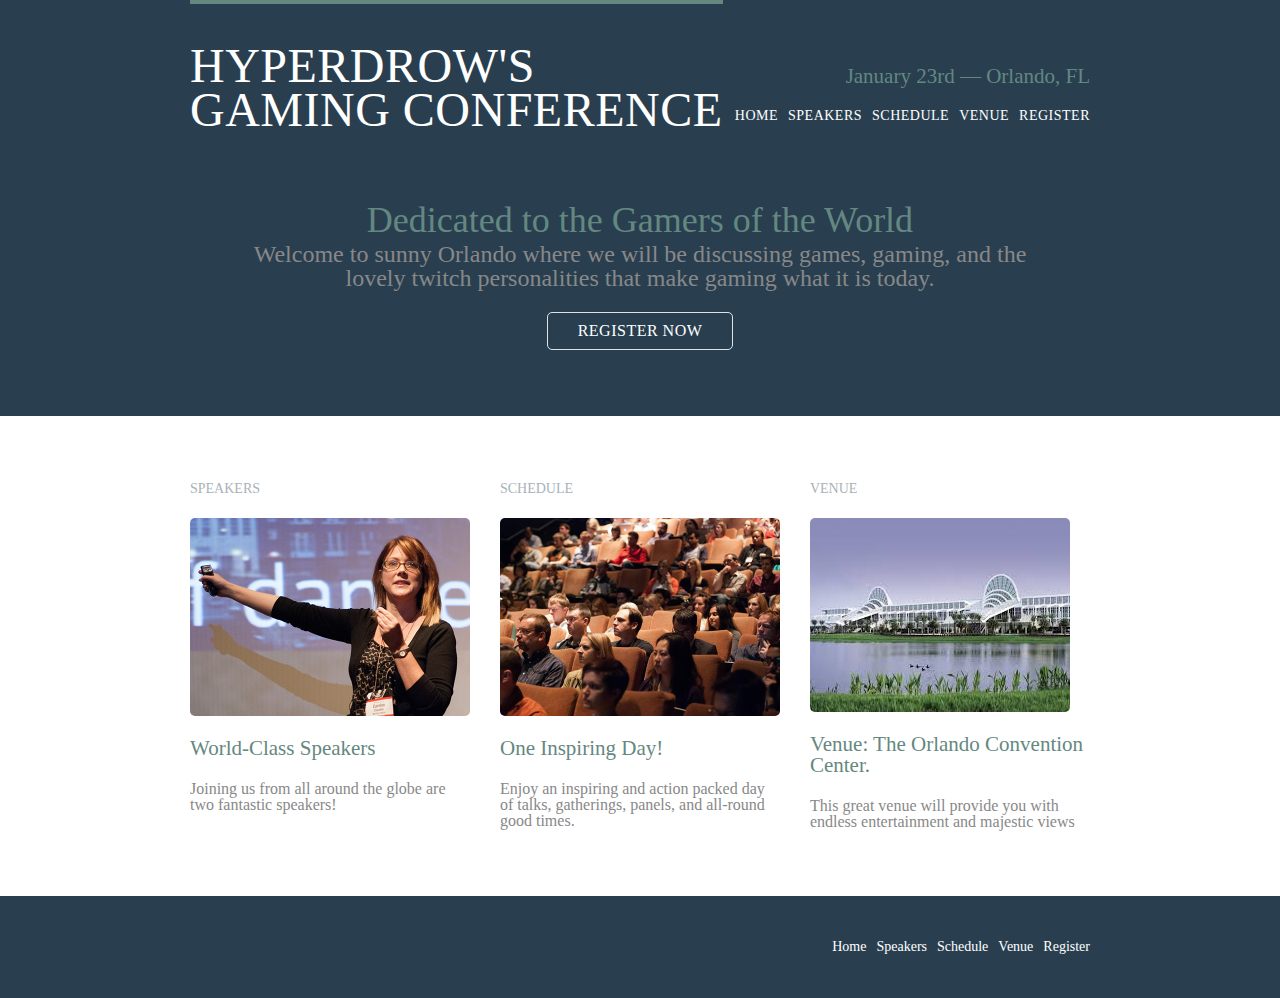
<file: index.html>
<!--Spinoff variant of shayhowe learn to code your own website-->

<!DOCTYPE html>

<html lang="en">

  <head>
    <meta charset="utf-8">
    <title>Hyper's Gaming Convention</title>
    <link rel="stylesheet" href="assets/stylesheet/main.css">
    <link rel="stylesheet"
    href="http://fonts.googleapis.com/css?family=Lato:100,300,400">
  </head>

  <body>
    <header class="primary-header container group">
      <h1 class="logo">
        <a href="index.html">HyperDrow's <br> Gaming Conference</a>
      </h1>
      <h3 class="tagline">January 23rd &mdash; Orlando, FL</h3>
      <nav class="nav primary-nav">
        <ul>
          <li><a href="index.html">Home</a></li><!--
          --><li><a href="speakers.html">Speakers</a></li><!--
          --><li><a href="schedule.html">Schedule</a></li><!--
          --><li><a href="venue.html">Venue</a></li><!--
          --><li><a href="register.html">Register</a></li>
        </ul>
      </nav>
    </header>

    <section class="hero container">
      <h2>Dedicated to the Gamers of the World</h2>
      <p>Welcome to sunny Orlando where we will be discussing games, gaming, and the lovely twitch personalities that make gaming what it is today.</p>
      <a class="btn btn-alt" href="register.html">Register Now</a>
    </section>
    <section class="row">
    <div class="grid">

      <!-- Speakers -->

      <section class="teaser col-1-3">
        <h5>Speakers</h5>
        <a href="speakers.html">
          <img src="assets/images/home/speakers.jpg" alt="Professional Speaker">
          <h3>World-Class Speakers</h3>
        </a>
        <p>Joining us from all around the globe are two fantastic speakers!</p>
      </section><!--

      Schedule

    --><section class="teaser col-1-3">
        <h5>Schedule</h5>
        <a href="schedule.html">
          <img src="assets/images/home/schedule.jpg" alt="Main Schedule">
          <h3>One Inspiring Day!</h3>
        </a>
        <p>Enjoy an inspiring and action packed day of talks, gatherings, panels, and all-round good times.</p>
      </section><!--

      Venue

    --><section class="teaser col-1-3">
        <h5>Venue</h5>
        <a href="venue.html">
          <img src="assets/images/home/venue.jpg" alt="Orlando Convention Center">
          <h3>Venue:  The Orlando Convention Center.</h3>
        </a>
        <p>This great venue will provide you with endless entertainment and majestic views</p>
      </section>
    </div>
    </section>

    <footer class="primary-footer container group">
      <nav class="nav">
        <ul>
          <li><a href="index.html">Home</a></li><!--
          --><li><a href="speakers.html">Speakers</a></li><!--
          --><li><a href="schedule.html">Schedule</a></li><!--
          --><li><a href="venue.html">Venue</a></li><!--
          --><li><a href="register.html">Register</a></li>
        </ul>
      </nav>
    </footer>
  </body>
</html>
</file>
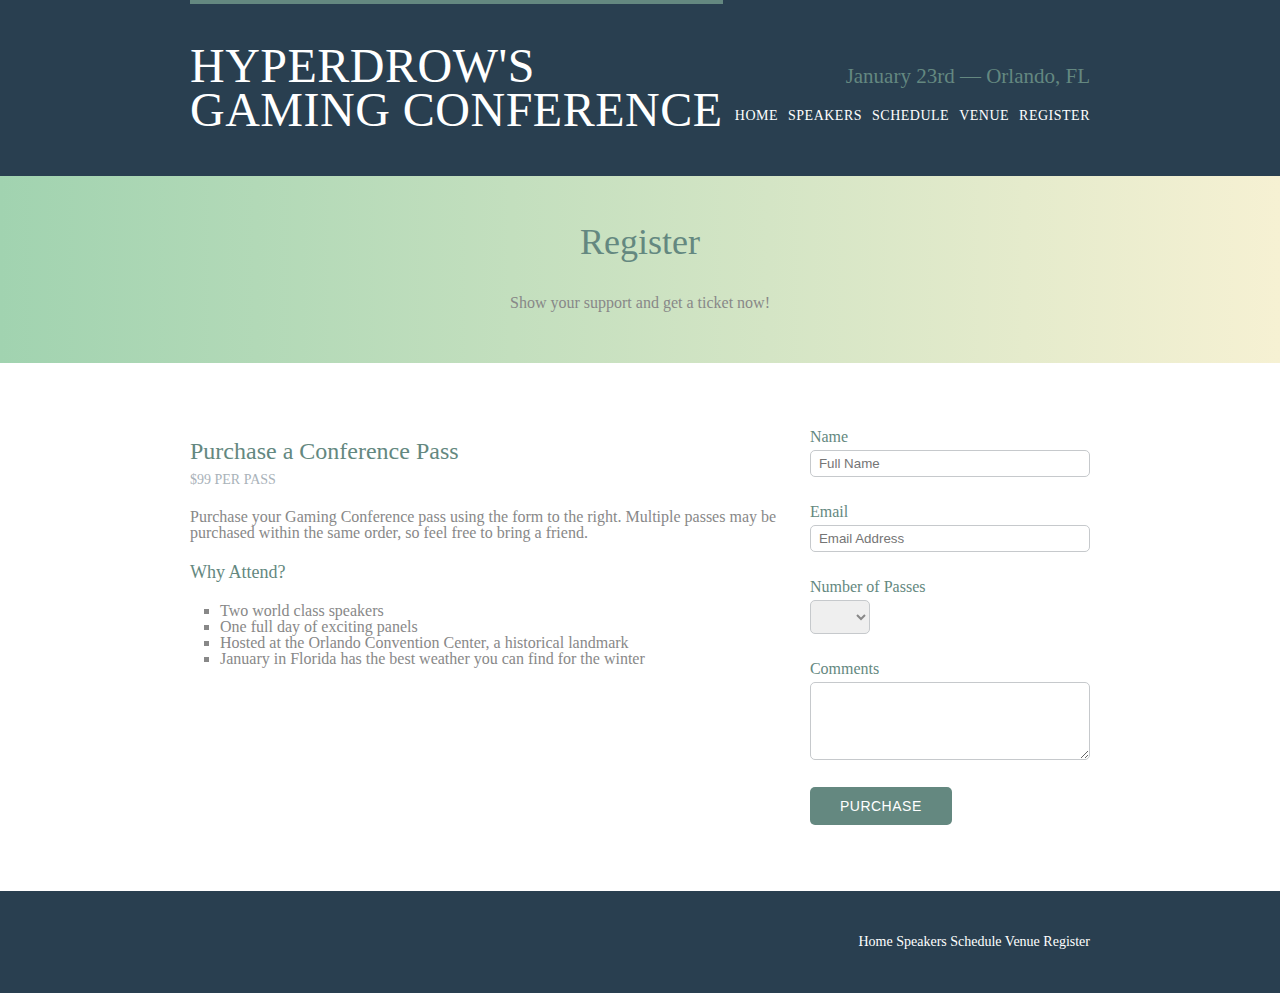
<file: register.html>
<!DOCTYPE html>

<html lang="en">

  <head>
    <meta charset="utf-8">
    <title>Hyper's Gaming Convention</title>
    <link rel="stylesheet" href="assets/stylesheet/main.css">
    <link rel="stylesheet"
    href="http://fonts.googleapis.com/css?family=Lato:100,300,400">
  </head>

  <body>
    <header class="primary-header container group">
      <h1 class="logo">
        <a href="index.html">HyperDrow's <br> Gaming Conference</a>
      </h1>
      <h3 class="tagline">January 23rd &mdash; Orlando, FL</h3>
      <nav class="nav primary-nav">
        <ul>
          <li><a href="index.html">Home</a></li><!--
          --><li><a href="speakers.html">Speakers</a></li><!--
          --><li><a href="schedule.html">Schedule</a></li><!--
          --><li><a href="venue.html">Venue</a></li><!--
          --><li><a href="register.html">Register</a></li>
        </ul>
      </nav>
    </header>

    <section class="row-alt">
      <div class="lead container">
        <h1>Register</h1>
        <p>Show your support and get a ticket now!<p>
      </div>
    </section>

    <section class="row">
      <div class="grid">

        <section class="col-2-3">
          <h2>Purchase a Conference Pass</h2>
          <h5>$99 per Pass</h5>

          <p>Purchase your Gaming Conference pass using the form to the right.  Multiple passes may be purchased within the same order, so feel free to bring a friend.</p>

          <h4>Why Attend?</h4>

          <ul class="why-attend">
            <li>Two world class speakers</li>
            <li>One full day of exciting panels</li>
            <li>Hosted at the Orlando Convention Center, a historical landmark</li>
            <li>January in Florida has the best weather you can find for the winter</li>
          </ul>

        </section><!--

        --><form class="col-1-3" action="#" method="post">

        <fieldset class="register-group">

          <label>
            Name
            <input type="text" name="name" placeholder="Full Name" required>
          </label>

          <label>
            Email
            <input type="Email" name="email" placeholder="Email Address" required>
          </label>

          <label>
            Number of Passes
            <select name="quantity" required>
              <option value="1" selected></option>
              <option value="2"></option>
              <option value="3"></option>
              <option value="4"></option>
              <option value="5"></option>
            </select>
          </label>

          <label>
            Comments
            <textarea name="comments"></textarea>
          </label>

        </fieldset>

        <input class="btn btn-default" type="submit" name="submit" value="Purchase">

        </form>

      </div>
    </section>


    <footer class="primary-footer container group">
      <nav class="nav">
        <a href="index.html">Home</a>
        <a href="speakers.html">Speakers</a>
        <a href="schedule.html">Schedule</a>
        <a href="venue.html">Venue</a>
        <a href="register.html">Register</a>
      </nav>
    </footer>
  </body>
</html>
</file>
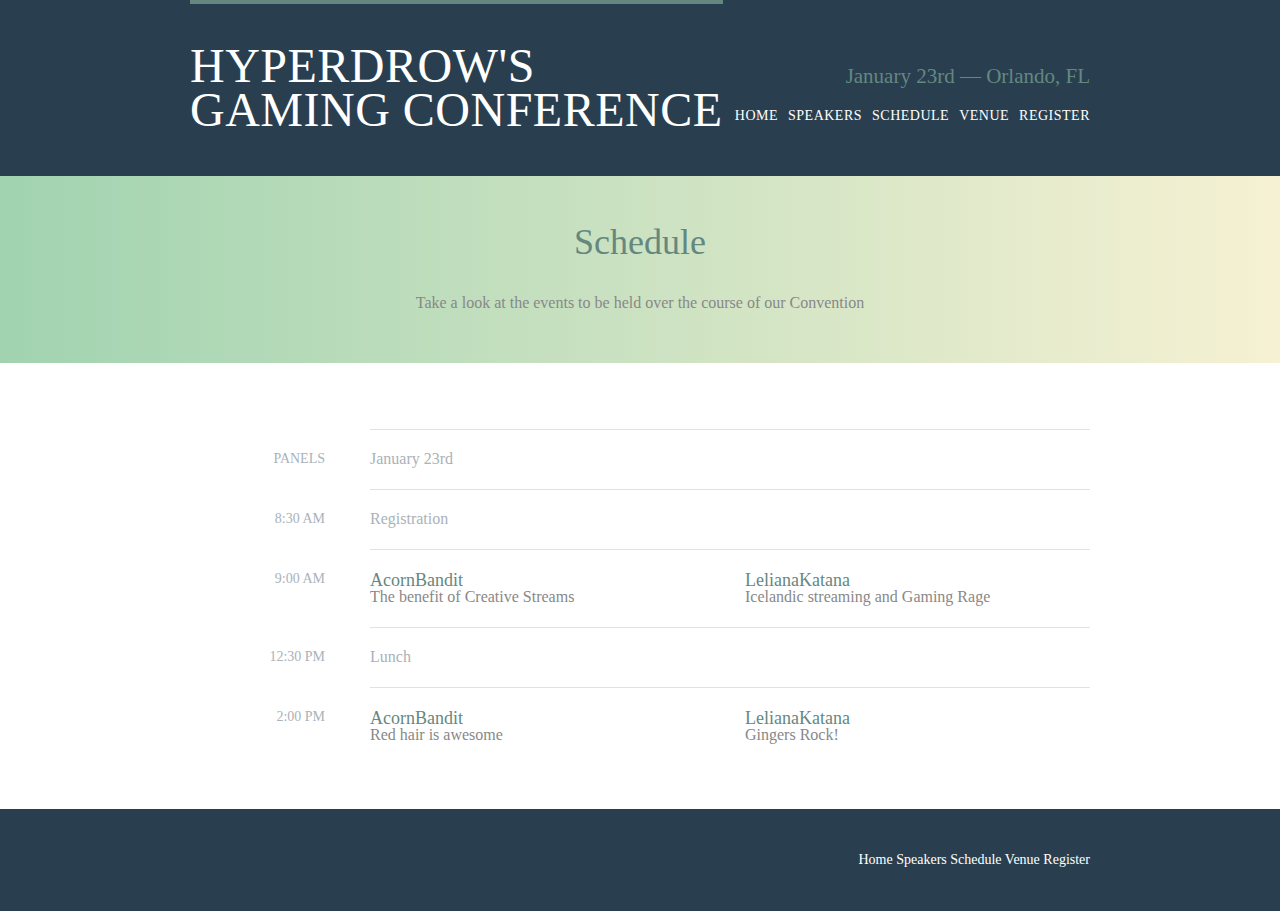
<file: schedule.html>
<!DOCTYPE html>

<html lang="en">

  <head>
    <meta charset="utf-8">
    <title>Hyper's Gaming Convention</title>
    <link rel="stylesheet" href="assets/stylesheet/main.css">
    <link rel="stylesheet"
    href="http://fonts.googleapis.com/css?family=Lato:100,300,400">
  </head>

  <body>
    <header class="primary-header container group">
      <h1 class="logo">
        <a href="index.html">HyperDrow's <br> Gaming Conference</a>
      </h1>
      <h3 class="tagline">January 23rd &mdash; Orlando, FL</h3>
      <nav class="nav primary-nav">
        <ul>
          <li><a href="index.html">Home</a></li><!--
          --><li><a href="speakers.html">Speakers</a></li><!--
          --><li><a href="schedule.html">Schedule</a></li><!--
          --><li><a href="venue.html">Venue</a></li><!--
          --><li><a href="register.html">Register</a></li>
        </ul>
      </nav>
    </header>

    <section class="row-alt">
      <div class="lead container">
        <h1>Schedule</h1>
        <p>Take a look at the events to be held over the course of our Convention<p>
      </div>
    </section>

    <section class="row">
      <div class="container">

        <table>
          <thread>
            <tr>
              <th scope="row">
                Panels
              </th>
              <td class="schedule-offset" colspan="2">
                January 23rd
              </td>
            </tr>
          </thread>
          <tbody>
            <tr>
              <th scope="row">
                <time datetime="08:30:00">8:30 AM</time>
              </th>
              <td class="schedule-offset" colspan="2">
                Registration
              </td>
            </tr>
            <tr>
              <th scope="row">
                <time datetime="09:00:00">9:00 AM</time>
              </th>
              <td>
                <a href="speakers.html#acornbandit">
                  <h4>AcornBandit</h4>
                  The benefit of Creative Streams
                </a>
              </td>
              <td>
                <a href="speakers.html#lelianakatana">
                  <h4>LelianaKatana</h4>
                  Icelandic streaming and Gaming Rage
                </a>
              </td>
            </tr>
            <tr>
              <th scope="row">
                <time datetime="12:30:00">12:30 PM</time>
              </th>
              <td class="schedule-offset" colspan="2">
                Lunch
              </td>
            </tr>
            <tr>
              <th scope="row">
                <time datetime="14:00">2:00 PM </time>
              </th>
              <td>
                <a href="speakers.html#acornbandit">
                  <h4>AcornBandit</h4>
                  Red hair is awesome
                </a>
              </td>
              <td>
                <a href="speakers.html#lelianakatana">
                  <h4>LelianaKatana</h4>
                  Gingers Rock!
                </a>
              </td>
            </tr>
          </tbody>
        </table>

      </div>
    </section>




      </div>
    </section>

    <footer class="primary-footer container group">
      <nav class="nav">
        <a href="index.html">Home</a>
        <a href="speakers.html">Speakers</a>
        <a href="schedule.html">Schedule</a>
        <a href="venue.html">Venue</a>
        <a href="register.html">Register</a>
      </nav>
    </footer>
  </body>
</html>
</file>
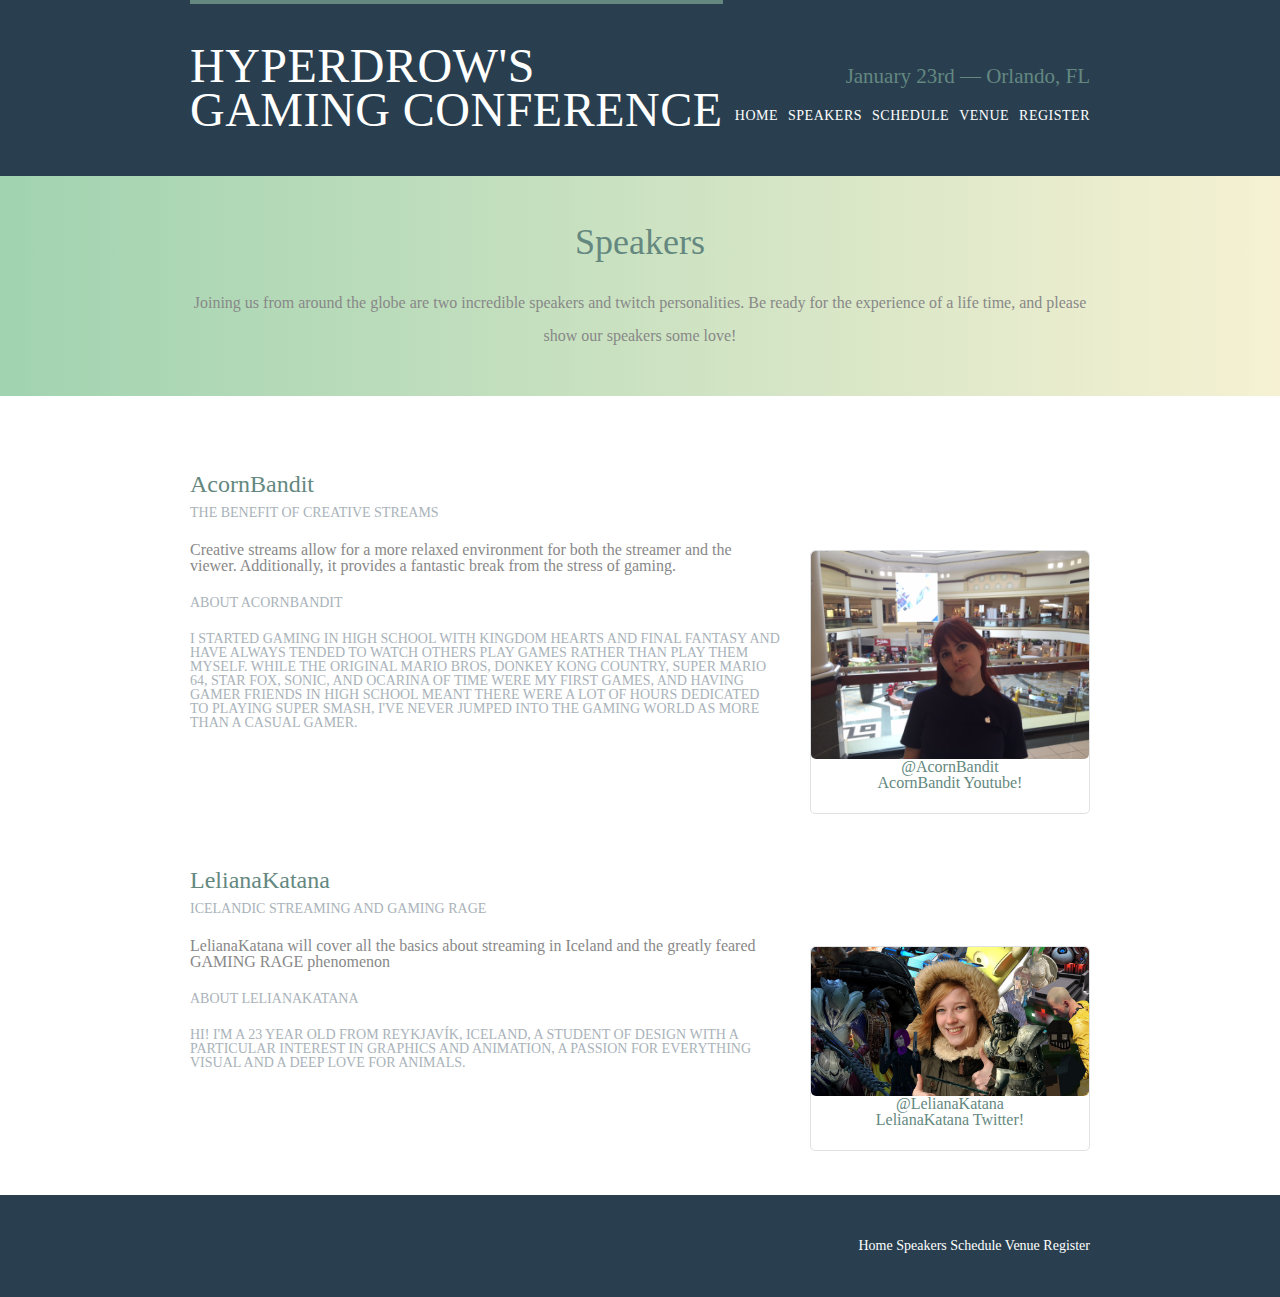
<file: speakers.html>
<!DOCTYPE html>

<html lang="en">

  <head>
    <meta charset="utf-8">
    <title>Hyper's Gaming Convention</title>
    <link rel="stylesheet" href="assets/stylesheet/main.css">
    <link rel="stylesheet"
    href="http://fonts.googleapis.com/css?family=Lato:100,300,400">
  </head>

  <body>
    <header class="primary-header container group">
      <h1 class="logo">
        <a href="index.html">HyperDrow's <br> Gaming Conference</a>
      </h1>
      <h3 class="tagline">January 23rd &mdash; Orlando, FL</h3>
      <nav class="nav primary-nav">
        <ul>
          <li><a href="index.html">Home</a></li><!--
          --><li><a href="speakers.html">Speakers</a></li><!--
          --><li><a href="schedule.html">Schedule</a></li><!--
          --><li><a href="venue.html">Venue</a></li><!--
          --><li><a href="register.html">Register</a></li>
        </ul>
      </nav>
    </header>

    <section class="row-alt">
      <div class="lead container">
        <h1>Speakers</h1>
        <p>Joining us from around the globe are two incredible speakers and twitch personalities.  Be ready for the experience of a life time, and please show our speakers some love!<p>
      </div>
    </section>

    <section class="row">
      <div class="grid">

        <section class="speaker" id="AcornBandit">
          <div class="col-2-3">
            <h2>AcornBandit</h2>
            <h5>The benefit of Creative Streams</h5>
            <p>Creative streams allow for a more relaxed environment for both the streamer and the viewer.  Additionally, it provides a fantastic break from the stress of gaming.</p>
            <h5>About AcornBandit<h5>
            <p>I started gaming in high school with Kingdom Hearts and Final Fantasy and have always tended to watch others play games rather than play them myself. While the original Mario Bros, Donkey Kong Country, Super Mario 64, Star Fox, Sonic, and Ocarina of Time were my first games, and having gamer friends in high school meant there were a lot of hours dedicated to playing Super Smash, I've never jumped into the gaming world as more than a casual gamer.</p>
          </div><!--
          --><aside class="col-1-3">
              <div class="speaker-info">

                <img src="assets/images/speakers/acornbandit.jpg" alt="AcornBandit">

                <ul>
                  <li><a href="https://twitch.tv/acornbandit">@AcornBandit</a></li>
                  <li><a href="https://https://youtube.com/channel/UCW0dl5ak4ITR9Mrkc-V8jSQ">AcornBandit Youtube!</a></li>
                </ul>

              </div>
            </aside>
          </section>

          <section id="LelianaKatana">
            <div class="col-2-3">
              <h2>LelianaKatana</h2>
              <h5>Icelandic streaming and Gaming Rage</h5>
              <p>LelianaKatana will cover all the basics about streaming in Iceland and the greatly feared GAMING RAGE phenomenon</p>
              <h5>About LelianaKatana<h5>
              <p>Hi! I'm a 23 year old from Reykjavík, Iceland, a student of design with a particular interest in graphics and animation, a passion for everything visual and a deep love for animals.</p>
            </div><!--
            --><aside class="col-1-3">
                <div class="speaker-info">

                  <img src="assets/images/speakers/lelianakatana.jpg" alt="LelianaKatana">

                  <ul>
                    <li><a href="https://twitch.tv/lelianakatana">@LelianaKatana</a></li>
                    <li><a href="https://twitter.com/lelianakatana">LelianaKatana Twitter!</a></li>
                  </ul>

                </div>
              </aside>
            </section>


      </div>
    </section>

    <footer class="primary-footer container group">
      <nav class="nav">
        <a href="index.html">Home</a>
        <a href="speakers.html">Speakers</a>
        <a href="schedule.html">Schedule</a>
        <a href="venue.html">Venue</a>
        <a href="register.html">Register</a>
      </nav>
    </footer>
  </body>
</html>
</file>
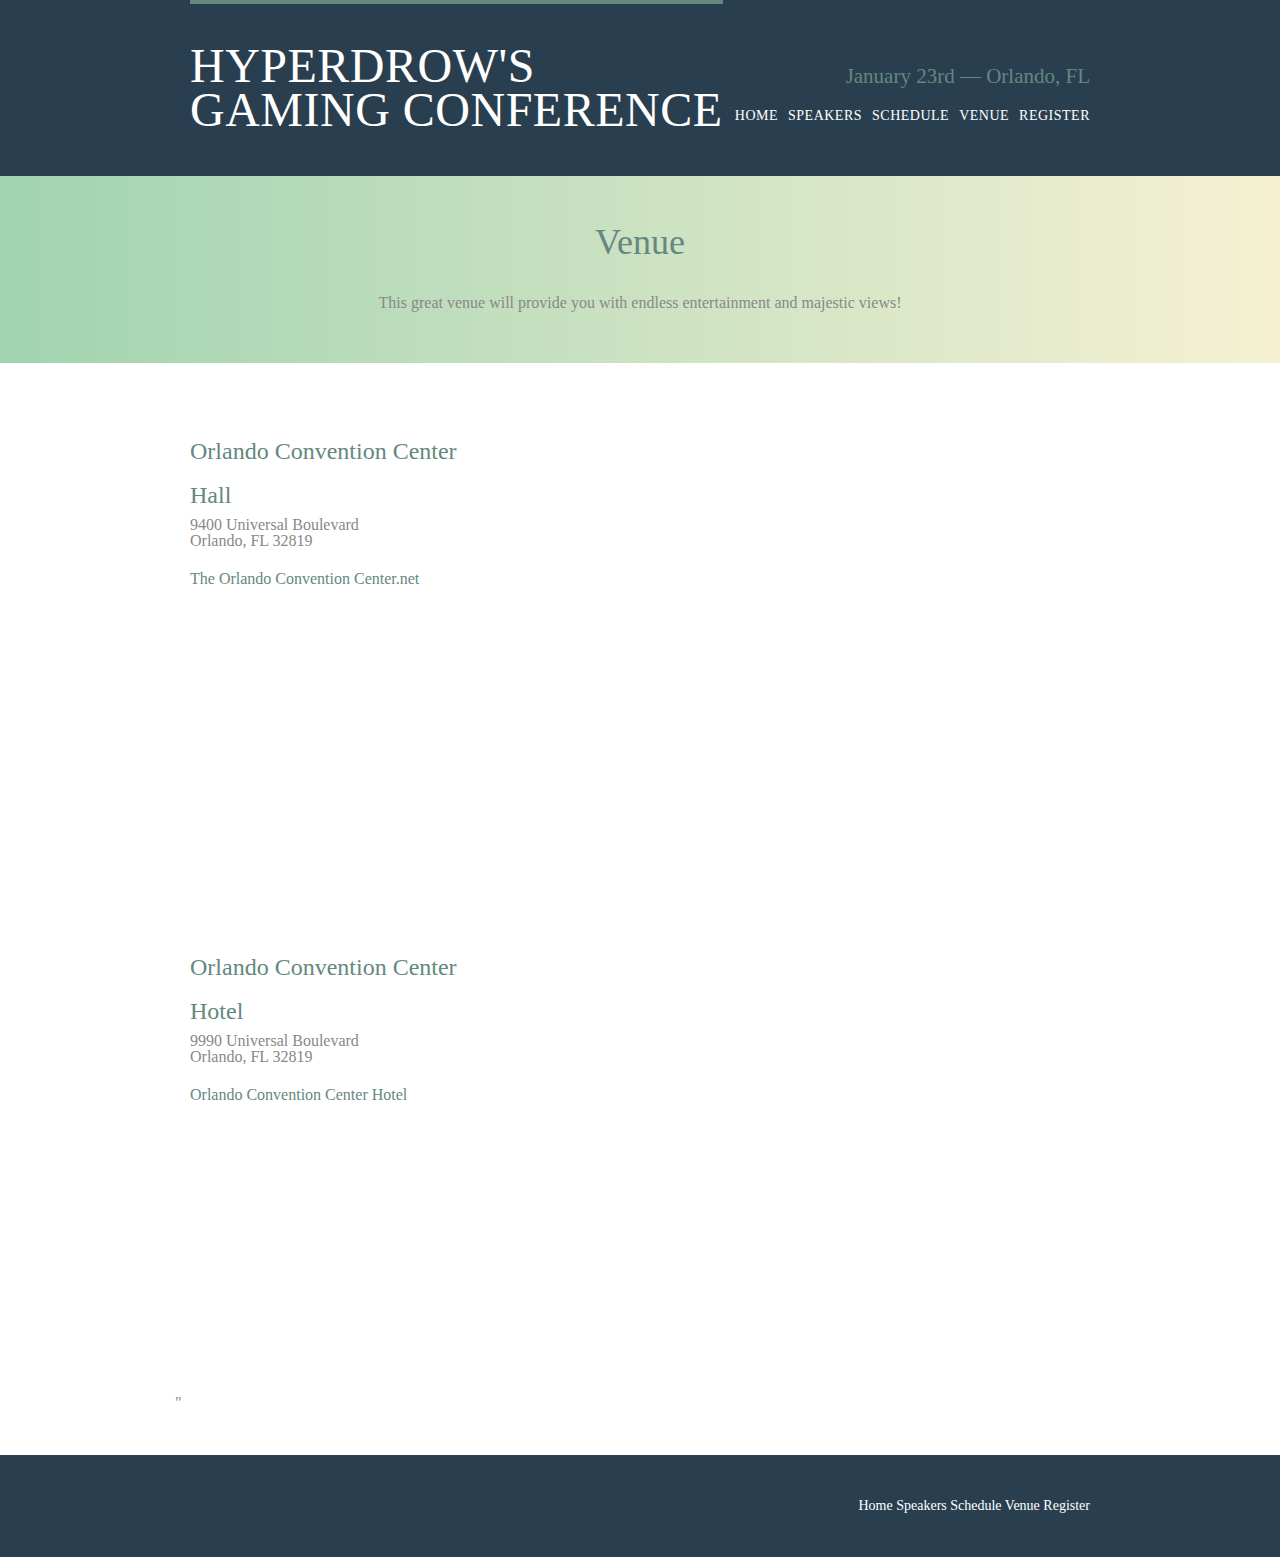
<file: venue.html>
<!DOCTYPE html>

<html lang="en">

  <head>
    <meta charset="utf-8">
    <title>Hyper's Gaming Convention</title>
    <link rel="stylesheet" href="assets/stylesheet/main.css">
    <link rel="stylesheet"
    href="http://fonts.googleapis.com/css?family=Lato:100,300,400">
  </head>

  <body>
    <header class="primary-header container group">
      <h1 class="logo">
        <a href="index.html">HyperDrow's <br> Gaming Conference</a>
      </h1>
      <h3 class="tagline">January 23rd &mdash; Orlando, FL</h3>
      <nav class="nav primary-nav">
        <ul>
          <li><a href="index.html">Home</a></li><!--
          --><li><a href="speakers.html">Speakers</a></li><!--
          --><li><a href="schedule.html">Schedule</a></li><!--
          --><li><a href="venue.html">Venue</a></li><!--
          --><li><a href="register.html">Register</a></li>
        </ul>
      </nav>
    </header>

    <section class="row-alt">
      <div class="lead container">
        <h1>Venue</h1>
        <p>This great venue will provide you with endless entertainment and majestic views!<p>
      </div>
    </section>

    <section class="row">
      <div class="grid">

        <section class="venue-hall">

          <div class="col-1-3">
          <h2>Orlando Convention Center Hall</h2>
          <p>9400 Universal Boulevard <br> Orlando, FL 32819</p>
          <p><a href="http://occc.net/">The Orlando Convention Center.net</a></p>
          </div><!--

        --><iframe class="venue-map col-2-3" src="https://www.google.com/maps/embed?pb=!1m18!1m12!1m3!1d3508.627576674194!2d-81.46373304973704!3d28.430492399862196!2m3!1f0!2f0!3f0!3m2!1i1024!2i768!4f13.1!3m3!1m2!1s0x88e77e479688cdfb%3A0xac7a3a72b1d5b80f!2s9400+Universal+Blvd%2C+Orlando%2C+FL+32819!5e0!3m2!1sen!2sus!4v1453588694486"width="600" height="450" frameborder="0" style="border:0" allowfullscreen></iframe>

        </section>

        <section class="hotel">

          <div class="col-1-3">
          <h2>Orlando Convention Center Hotel</h2>
          <p>9990 Universal Boulevard <br> Orlando, FL 32819</p>
          <p><a href="http://daysinn.com/hotels/florida/orlando/days-inn-orlando-convention-center-international-drive/hotel-overview?WID=LC:DI:20150901:Rio:Local">Orlando Convention Center Hotel</a></p>
          </div><!--

          --><iframe class="venue-map col-2-3" src="https://www.google.com/maps/embed?pb=!1m18!1m12!1m3!1d8403.449619774865!2d-81.44781327574009!3d28.424964918759095!2m3!1f0!2f0!3f0!3m2!1i1024!2i768!4f13.1!3m3!1m2!1s0x88e77e13382513a7%3A0x2dbf2c74bffd5932!2s9990+Universal+Blvd%2C+Orlando%2C+FL+32819!5e0!3m2!1sen!2sus!4v1453588943829" width="600" height="450" frameborder="0" style="border:0" allowfullscreen></iframe>"</iframe>

        </section>


      </div>
    </section>

    <footer class="primary-footer container group">
      <nav class="nav">
        <a href="index.html">Home</a>
        <a href="speakers.html">Speakers</a>
        <a href="schedule.html">Schedule</a>
        <a href="venue.html">Venue</a>
        <a href="register.html">Register</a>
      </nav>
    </footer>
  </body>
</html>
</file>
<file: assets/stylesheet/main.css>
/* http://meyerweb.com/eric/tools/css/reset/ 2. v2.0 | 20110126
  License: none (public domain)
*/

html, body, div, span, applet, object, iframe,
h1, h2, h3, h4, h5, h6, p, blockquote, pre,
a, abbr, acronym, address, big, cite, code,
del, dfn, em, img, ins, kbd, q, s, samp,
small, strike, strong, sub, sup, tt, var,
b, u, i, center,
dl, dt, dd, ol, ul, li,
fieldset, form, label, legend,
table, caption, tbody, tfoot, thead, tr, th, td,
article, aside, canvas, details, embed,
figure, figcaption, footer, header, hgroup,
menu, nav, output, ruby, section, summary,
time, mark, audio, video {
  margin: 0;
  padding: 0;
  border: 0;
  font-size: 100%;
  font: inherit;
  vertical-align: baseline;
}
/* HTML5 display-role reset for older browsers */
article, aside, details, figcaption, figure,
footer, header, hgroup, menu, nav, section {
  display: block;
}
body {
  line-height: 1;
}
ol, ul {
  list-style: none;
}
blockquote, q {
  quotes: none;
}
blockquote:before, blockquote:after,
q:before, q:after {
  content: '';
  content: none;
}
table {
  border-collapse: collapse;
  border-spacing: 0;
}


/*
  ==============================================
  Custom Styles
  ==============================================
*/
body{
  background: #293f50;
  color: #888;
  font: 300 16px/22px "Lato" "Open Sans", "Helvetica Neue", Helvetica, Arial, sans-serif;
}


/*
  ==============================================
  Grid
  ==============================================
*/

*,
*:Before,
*:after {
  -webkit-box-sizing: border-box;
     -moz-box-sizing: border-box;
          box-sizing: border-box;
}
.container,
.grid {
  margin: 0 auto;
  width: 960px;
}
.container {
  padding-left: 30px;
  padding-right: 30px;
}
.grid,
.col-1-3,
.col-2-3 {
  padding-left: 15px;
  padding-right: 15px;
}
.col-1-3,
.col-2-3 {
  display: inline-block;
  vertical-align: top;
}
.col-1-3 {
  width: 33.33%;
}
.col-2-3 {
  width: 66.66%;
}





/*
  =============================================
  Clearfix
  =============================================
*/

.group:before,
.group:after {
  content: "";
  display: table;
}
.group:after {
  clear: both;
}
.group {
  clear: both;
  *zoom: 1;
}


/*
  =============================================
  Typography
  =============================================
*/

h1, h3, h4, h5, p {
  margin-bottom: 22px;
}
h1, h2, h3, h4 {
  color: #648880
}

h1 {
  font-size:  36px;
  line-height:  44px;
}

h2 {
  font-size:  24px;
  line-height:  44px;
}

h3 {
  font-size:  21px;
}

h4 {
  font-size:  18px;
}

h5 {
  color:  #a9b2b9;
  font-size:  14px;
  font-weight:  400;
  text-transform: uppercase;
}

strong {
  font-weight: 400;
}

cite, em {
  font-style:  italic;
}


/*
  =============================================
  Links
  =============================================
*/

a:hover {
  color: #a9b2b9;
}

a {
  color: #648880;
  text-decoration: none;
}

.teaser a:hover h3 {
  color: #a9b2b9;
}

.primary-header a,
.primary-footer a {
  color: #fff;
}

.primary-header a:hover,
.primary-footer a:hover {
  color: #648880
}


/*
  =============================================
  Buttons
  =============================================
*/

.btn {
  border-radius: 5px;
  color: #fff;
  cursor: pointer;
  display: inline-block;
  font-weight: 400;
  letter-spacing: .5px;
  margin: 0;
  text-transform: uppercase;
}

.btn-alt {
  border: 1px solid #dfe2e5;
  padding: 10px 30px;
}

.btn-alt:hover {
  background: #fff;
  color: #648880
}

.btn-default {
  border: 0;
  background: #648880;
  padding: 11px 30px;
  font-size: 14px;
}
.btn-default:hover {
  background: #77a198;
}

/*
  =============================================
  Home
  =============================================
*/

.hero {
  color: #fff
  line-height: 44px;
  padding: 22px 80px 66px 80px;
  text-align: center;
}
.hero h2 {
  font-size: 36px
}
.hero p {
  font-size: 24px;
  font-weight: 100;
}

/*
  =============================================
  Primary header
  =============================================
*/

.logo {
  border-top: 4px solid #648880;
  Float: left;
  font-size:  48px;
  font-weight: 100;
  letter-spacing: .5px;
  line-height:  44px;
  padding: 40px 0 22px 0;
  text-transform: uppercase;
}
.tagline {
  margin:  66px 0 22px 0;
  text-align: right;
}
.primary-nav {
  font-size: 14px;
  font-weight: 400;
  letter-spacing: .5px;
  text-transform: uppercase;
}

/*
  =============================================
  Primary footer
  =============================================
*/

.primary-footer {
  color: #648880;
  font-size: 14px;
  padding-bottom: 44px;
  padding-top: 44px;
}

/*
  =============================================
  Navigation
  =============================================
*/

.nav {
  text-align: right;
}
.primary-nav {
  text-align: right;
}

.nav li {
  display: inline-block;
  margin: 0 5px;
  vertical-align: top;
}

.nav li:last-child {
  margin-right: 0;
}

/*
  =============================================
  Rows
  =============================================
*/

.row,
.row-alt {
  min-width: 960px;

}

.row {
  background: #fff;
  padding: 66px 0 44px 0;
}

.row-alt {
  background: #cbe2c1;
  background: -webkit-linear-gradient(to right, #a1d3b0, #f6f1d3);
  background: -moz-linear-gradient(to right, #a1d3b0, #f6f1d3);
  background: linear-gradient(to right, #a1d3b0, #f6f1d3);
  padding: 44px 0 22px 0;
}


/*
  =============================================
  Leads
  =============================================
*/

.lead {
  text-align: center;
}
.lead p {
  font size: 21px;
  line-height: 33px;
}

/*
  =============================================
  Speakers
  =============================================
*/

.speaker-info {
  border: 1px solid #dfe2e5;
  border-radius: 5px;
  margin-top: 88px;
  padding-bottom: 22px;
  text-align: center;
}
.speaker {
  margin-bottom: 44px;
}
.teaser img {
  border-radius: 5px;
  display: block;
  margin-bottom: 22px;
  max-width: 100%
}
.speaker-info img {
  border-radius: 5px;
  display: block;
  max-width: 100%;
}

/*
  =============================================
  Venue
  =============================================
*/

.venue-hall {
  margin-bottom: 66px;
}

.venue-hotel {
  margin-bottom:22px;
}

/*
  =============================================
  Register
  =============================================
*/

.why-attend {
  list-style: square;
  margin: 0 0 22px 30px;
}
form {
  margin-bottom: 22px;
}
input,
select,
textarea {
  font: 300 16px/22px "Lato", "Open Sans". "Helvetica Neue", helvetica, Arial, sans-serif;
}
.register-group label {
  color: #648880;
  cursor: pointer;
  font-weight: 400;
}
.register-group input,
.register-group select,
.register-group textarea {
  border: 1px solid #c6c9cc;
  border-radius: 5px;
  color: #888;
  display: block;
  margin: 5px 0 27px 0;
  padding: 5px 8px;
}
.register-group input,
.register-group textarea {
  width: 100%;
}
.register-group select {
  height: 34px;
  width: 60px;
}
.register-group textarea {
  height: 78px;
}

/*
  =============================================
  Schedule
  =============================================
*/

table {
  margin-bottom: 44px;
  width: 100%;
}
table:last-child {
  margin-bottom: 0;
}
th,
td {
  padding-bottom: 22px;
  vertical-align: top;
}
th {
  padding-right: 45px;
  text-align: right;
  width: 20%;
}
td {
  width: 40%;
}
thread{
  line-height: 44px;
}
thread th{
  color: #648880;
  font-size: 24px;
}
tbody th {
  color: #a9b2b9;
  font-size: 14px;
  font-weight: 400;
  padding-top: 22px;
  text-transform: uppercase;
}
tbody td{
  border-top: 1px solid #dfe2e5;
  padding-top: 21px
}
tbody td:first-of-type {
  padding-right: 15px;
}
tbody td:last-of-type {
  padding-left: 15px;
}
tbody td:only-of-type {
  padding-left: 0;
  padding-right: 0;
}
table a {
  color: #888;
}
table h4 {
  margin-bottom: 0;
}
.schedule-offset {
  color: #a9b2b9;
}
</file>
